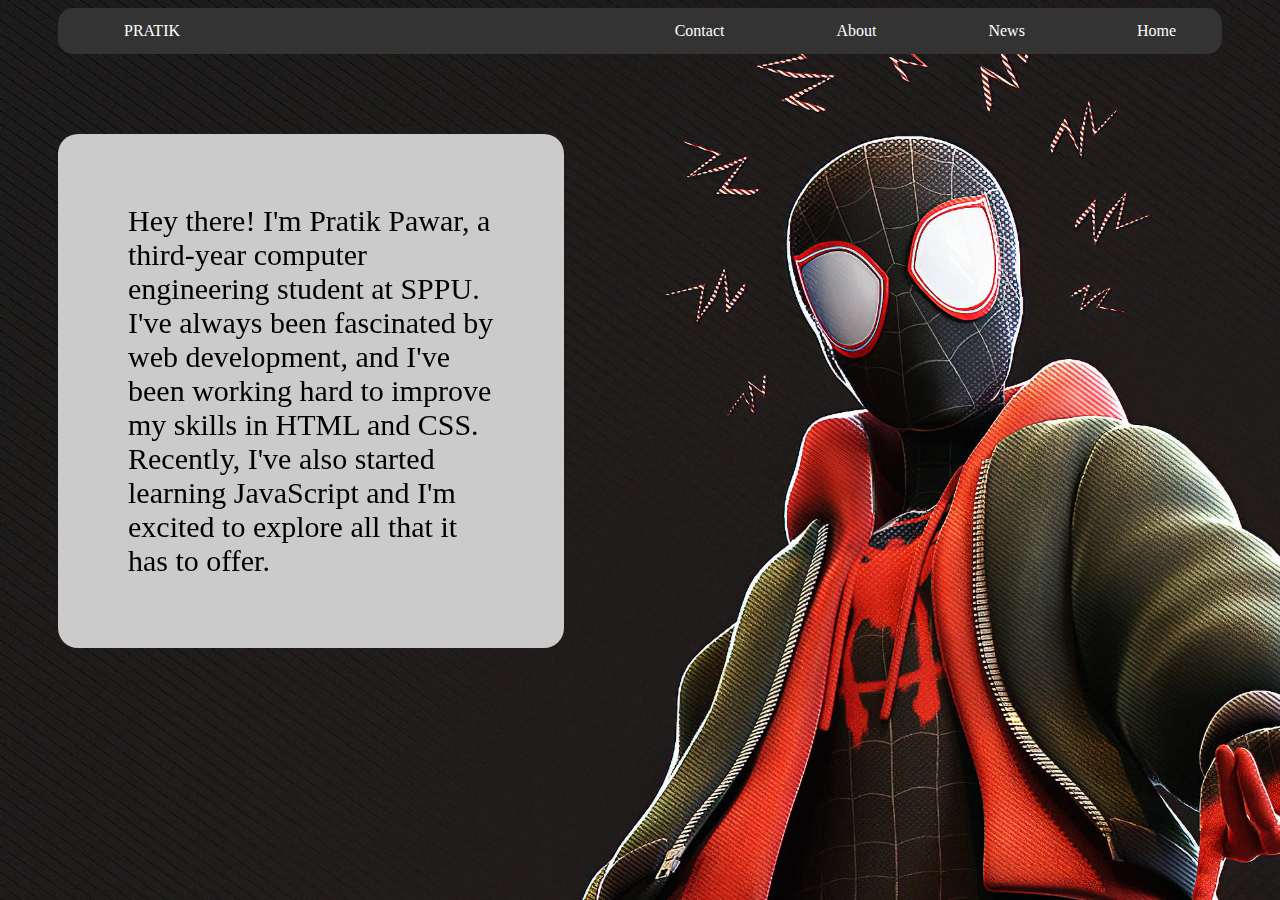
<file: WT/Assignment 2/index.html>
<!DOCTYPE html>
<html lang="en">
<head>
    <meta name="viewport" content="width=device-width, initial-scale=1.0">
    <link rel="stylesheet" href="style.css">
    <title>Home Page</title>
</head>
<body>
    <div class="navbar">
        <ul>
            <li style="float:left"><a>PRATIK</a></li>
            <li><a class="active" href="#home">Home</a></li>
            <li><a href="news">News</a></li>
            <li><a href="#about">About</a></li>
            <li><a href="#contact">Contact</a></li>
        </ul>
    </div>

    <div class="content">
        <p>
            Hey there! I'm Pratik Pawar, a third-year computer engineering student at SPPU. I've always been fascinated by web development,
             and I've been working hard to improve my skills in HTML and CSS.
             Recently, I've also started learning JavaScript and I'm excited to explore all that it has to offer.
        </p>
    </div>
</body>
</html>
</file>
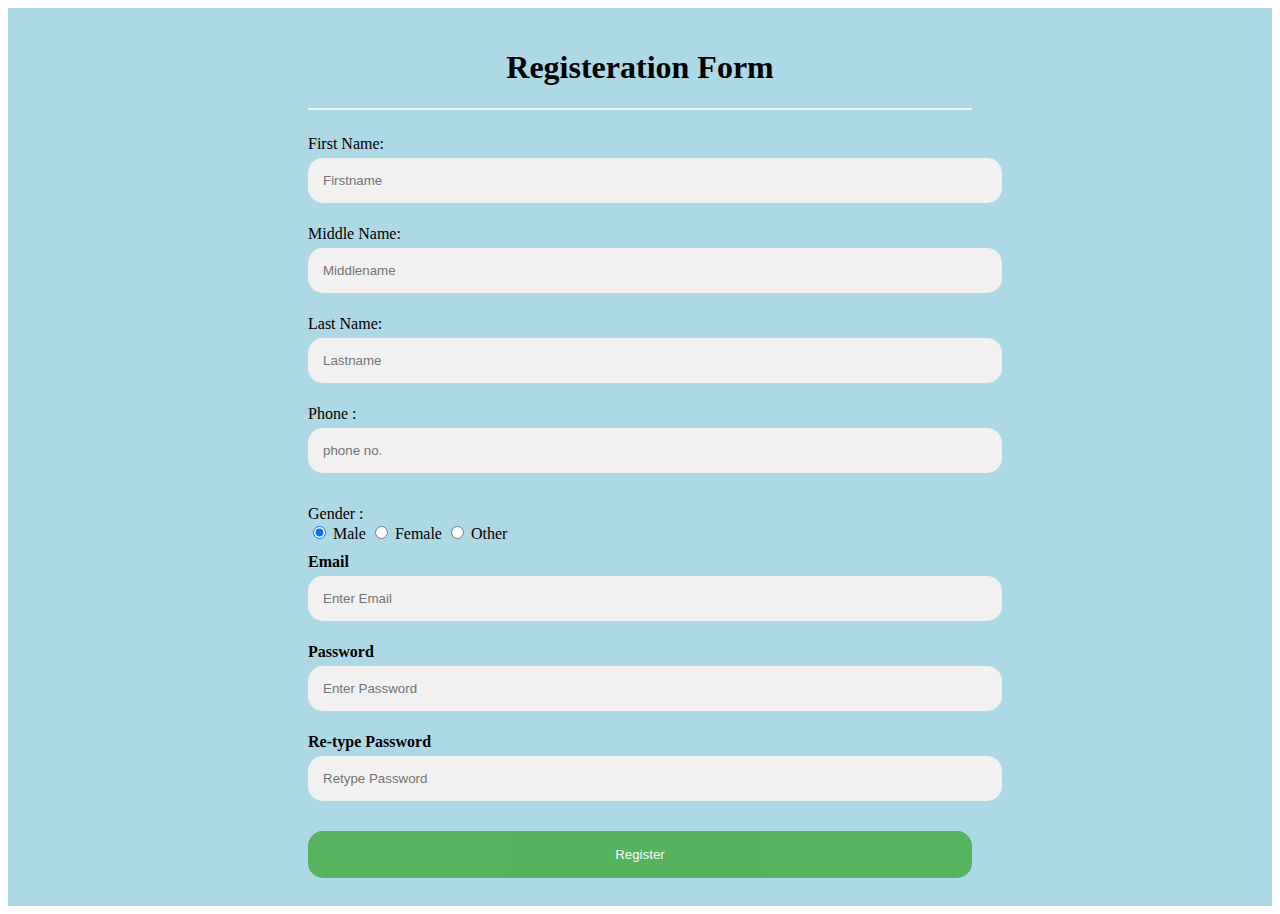
<file: WT/Assignment 4/index.html>
<!DOCTYPE html>
<html lang="en">

<head>
    <meta name="viewport" content="width=device-width, initial-scale=1.0">
    <link rel="stylesheet" href="style.css">
    <title>Home Page</title>
</head>

<body>
    <form name="regform">
        <div class="container">

            <center>
                <h1>Registeration Form</h1>
            </center>
            <hr>

            <label> First Name: </label>
            <input type="text" name="firstname" placeholder="Firstname" id="fname" />
            <br>

            <label> Middle Name: </label>
            <input type="text" name="middlename" placeholder="Middlename" id="mname" />
            <br>

            <label> Last Name: </label>
            <input type="text" name="lastname" placeholder="Lastname" id="lname" />
            <br>

            <label> Phone : </label>
            <input type="text" name="phone" placeholder="phone no." id="phone" />
            <br>

            <div>
                <label> Gender : </label><br>
                <input type="radio" value="Male" name="gender" checked> Male
                <input type="radio" value="Female" name="gender"> Female
                <input type="radio" value="Other" name="gender"> Other

            </div>

            <label for="email"><b>Email</b></label>
            <input type="text" placeholder="Enter Email" name="email" id="email">
            <br>

            <label for="psw"><b>Password</b></label>
            <input type="password" placeholder="Enter Password" name="psw" id="pass1">
            <br>

            <label for="psw-repeat"><b>Re-type Password</b></label>
            <input type="password" placeholder="Retype Password" name="psw-repeat" id="pass2">
            <br>

            <button type="submit" class="registerbtn" onclick="validate()">Register</button>
    </form>
    </div>

    <script src="app.js"></script>
</body>

</html>
</file>
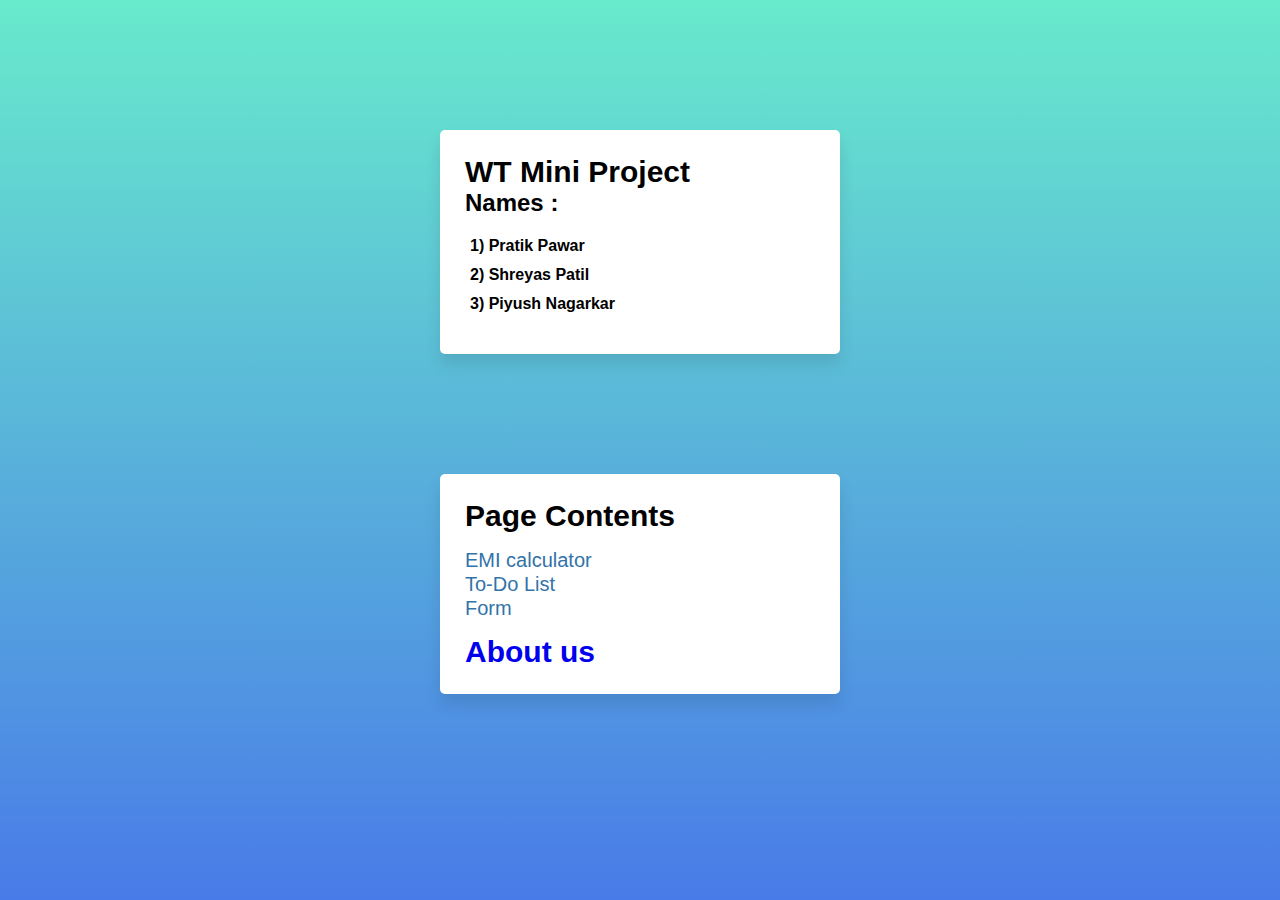
<file: WT/WT/index.html>
<!DOCTYPE html>
<html lang="en">
<head>
    <meta charset="UTF-8">
    <meta http-equiv="X-UA-Compatible" content="IE=edge">
    <meta name="viewport" content="width=device-width, initial-scale=1.0">
    <link rel="stylesheet" href="style.css">
    <link rel="stylesheet" href="https://unicons.iconscout.com/release/v4.0.8/css/line.css">
    <title>MiniProject</title>
</head>
<body>

    <div class="wrapper">
        <header><i class="uil uil-play"></i> WT Mini Project</header>
        <h2> Names : </h2>

        <div class="names">
            <div>
                <label><h4><i class="uil uil-user"></i> 1) Pratik Pawar</h4></label>
            </div>
            <div>
                <label><h4><i class="uil uil-user"></i> 2) Shreyas Patil</h4></label>
            </div>
            <div>
                <label><h4><strong><i class="uil uil-user"></i></strong> 3) Piyush Nagarkar</h4></label>
            </div>
        </div>
    </div>

    <div class="wrapper">
        <header><i class="uil uil-play"></i> Page Contents</header>

        <div class="names">
            <div class="dif">
                <a href="/Calc/EMI.html">
                    <label><i class="uil uil-calculator"></i>  EMI calculator</label>
                </a>
                <br>
                <a href="/ToDo/ToDo.html">
                    <label><i class="uil uil-check-square"></i>  To-Do List</label>
                </a>
                <br>
                <a href="/Form/form.html">
                    <label><i class="uil uil-clipboard-notes"></i>  Form</label>
                </a>
            </div>
        </div>

        <header><a href="/About/about.html"><i class="uil uil-user-circle"></i>  About us</a></header>
    </div>
    
</body>
</html>
</file>
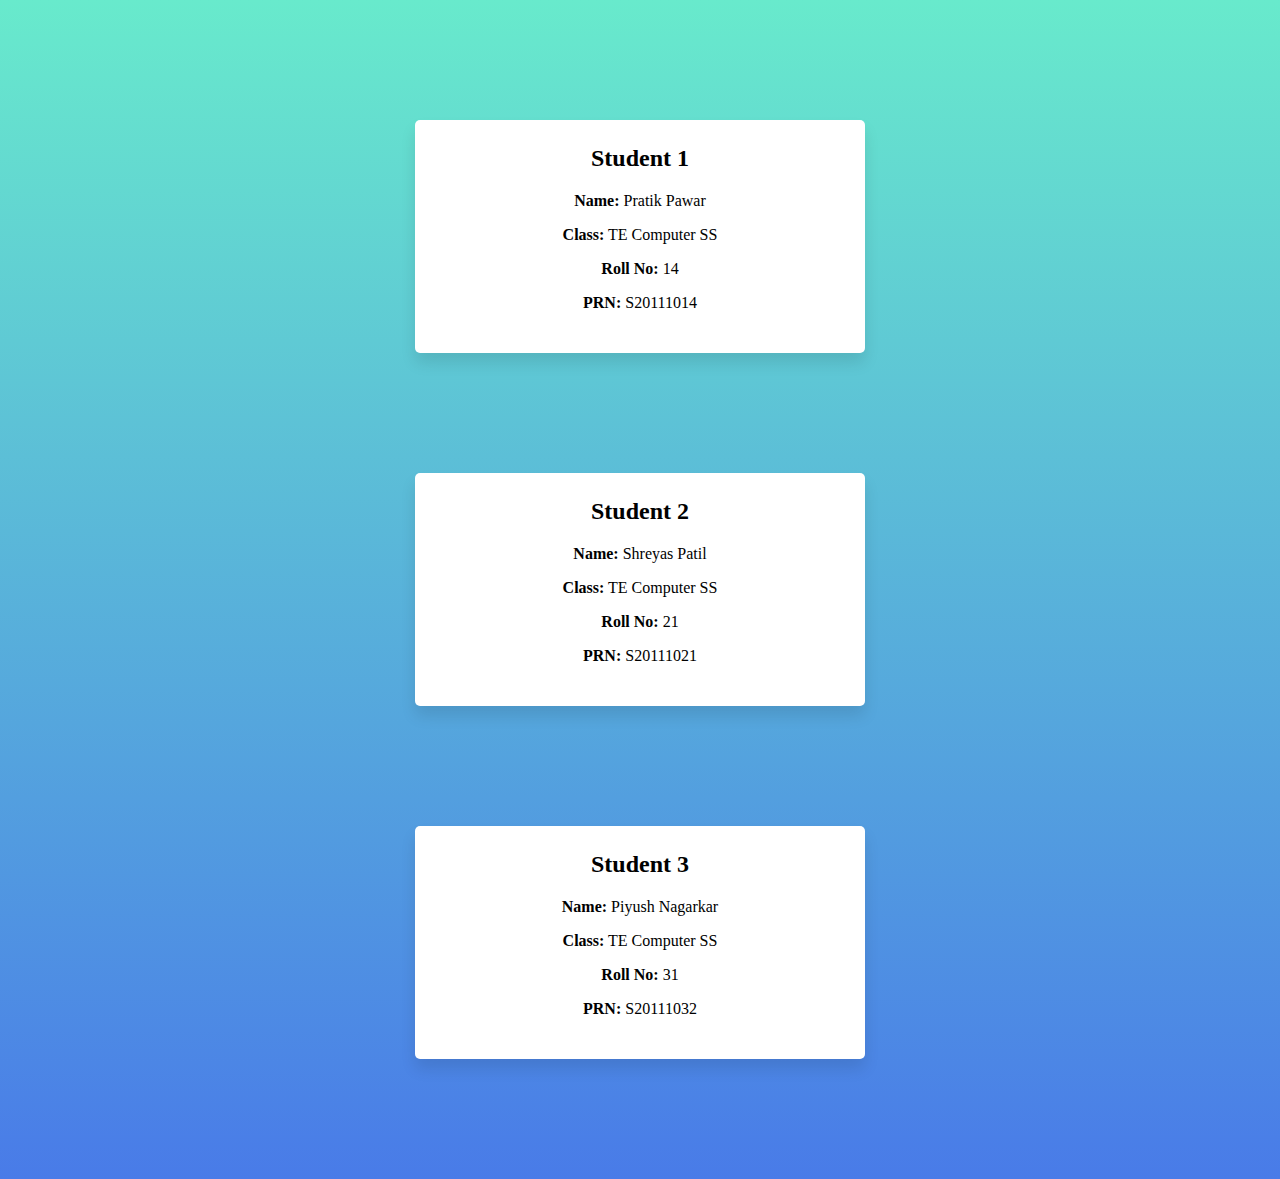
<file: WT/WT/About/about.html>
<!DOCTYPE html>
<html>
<head>
  <title>Student Information</title>
  <style>
    body {
      background: linear-gradient(to bottom, #68EACC 0%, #497BE8 100%);
      margin: 0;
      padding: 0;
    }
    
    .container {
      text-align: center;
      margin-top: 50px;
    }
    
    .student {
        background: #fff;
  max-width: 400px;
  width: 100%;
  margin: 120px auto;
  padding: 25px;
  border-radius: 5px;
  box-shadow: 0px 10px 15px rgba(0,0,0,0.1);
    }
    
    .student h2 {
      margin-top: 0;
    }
  </style>
</head>
<body>
  <div class="container">
    <div class="student">
      <h2>Student 1</h2>
      <p><strong>Name:</strong> Pratik Pawar</p>
      <p><strong>Class:</strong> TE Computer SS</p>
      <p><strong>Roll No:</strong> 14</p>
      <p><strong>PRN:</strong> S20111014</p>
    </div>
    <div class="student">
      <h2>Student 2</h2>
      <p><strong>Name:</strong> Shreyas Patil</p>
      <p><strong>Class:</strong> TE Computer SS</p>
      <p><strong>Roll No:</strong> 21</p>
      <p><strong>PRN:</strong> S20111021</p>
    </div>
    <div class="student">
      <h2>Student 3</h2>
      <p><strong>Name:</strong> Piyush Nagarkar</p>
      <p><strong>Class:</strong> TE Computer SS</p>
      <p><strong>Roll No:</strong> 31</p>
      <p><strong>PRN:</strong> S20111032</p>
    </div>
  </div>
</body>
</html>
</file>
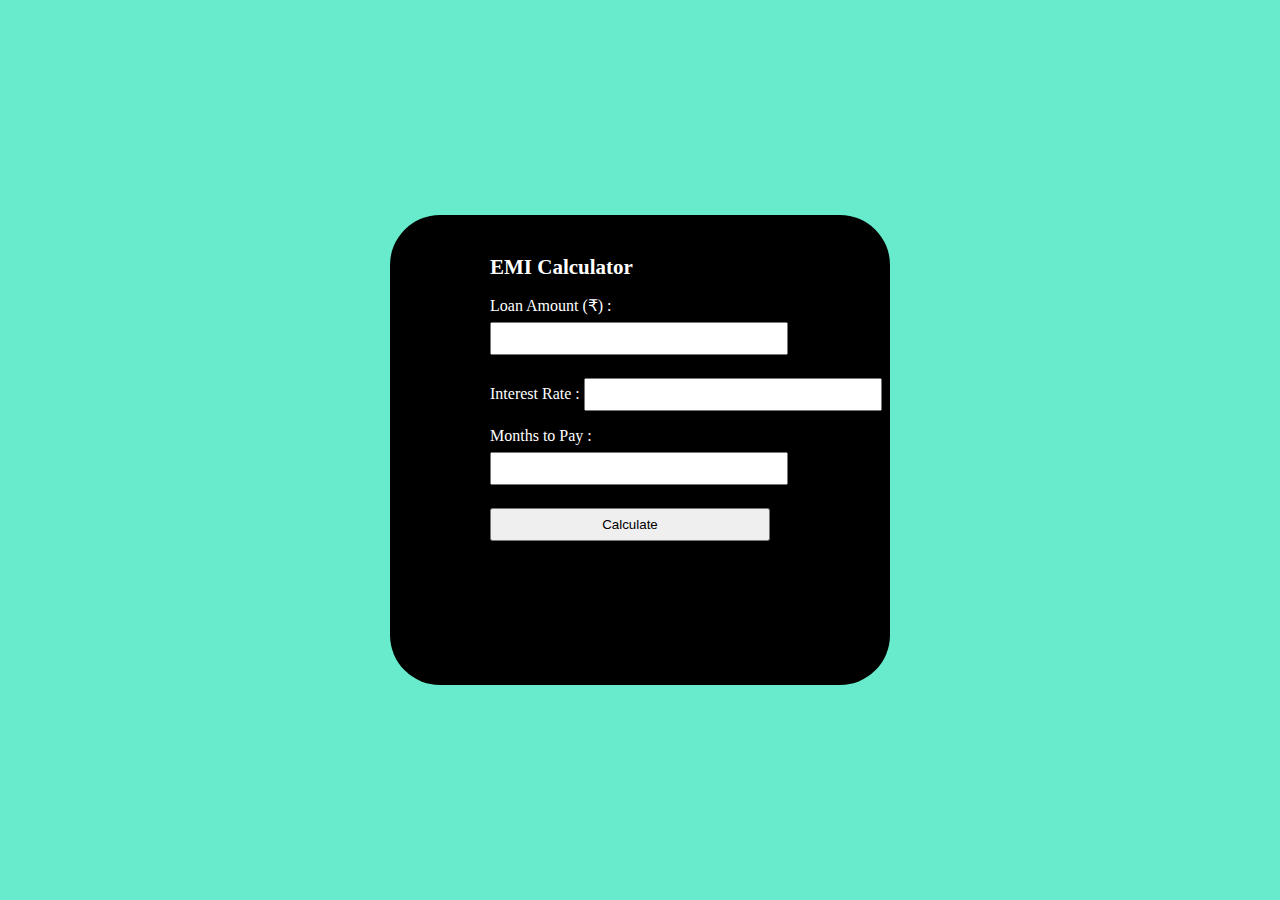
<file: WT/WT/Calc/EMI.html>
<!DOCTYPE html>
<html lang="en">
  
<head>
    <title>Loan Calculator</title>

    <link rel="stylesheet" href="style.css">
</head>
  
<body>
    <div class="calculator">
        <h1>EMI Calculator</h1>
  
        <!-- Calling Calculate function defined in app.js -->
        <p>Loan Amount (₹)     :
            <input id="amount" type="number">
        </p>
  
        <p>Interest Rate  :
            <input id="rate" type="number">
        </p>
  
        <p>Months to Pay :
            <input id="months" type="number">
        </p>

        <input type="submit" value="Calculate" onclick="Calculate()">
  
        <h2 id="total"></h2>
    </div>
  
    <script src="app.js"></script>
</body>
  
</html>
</file>
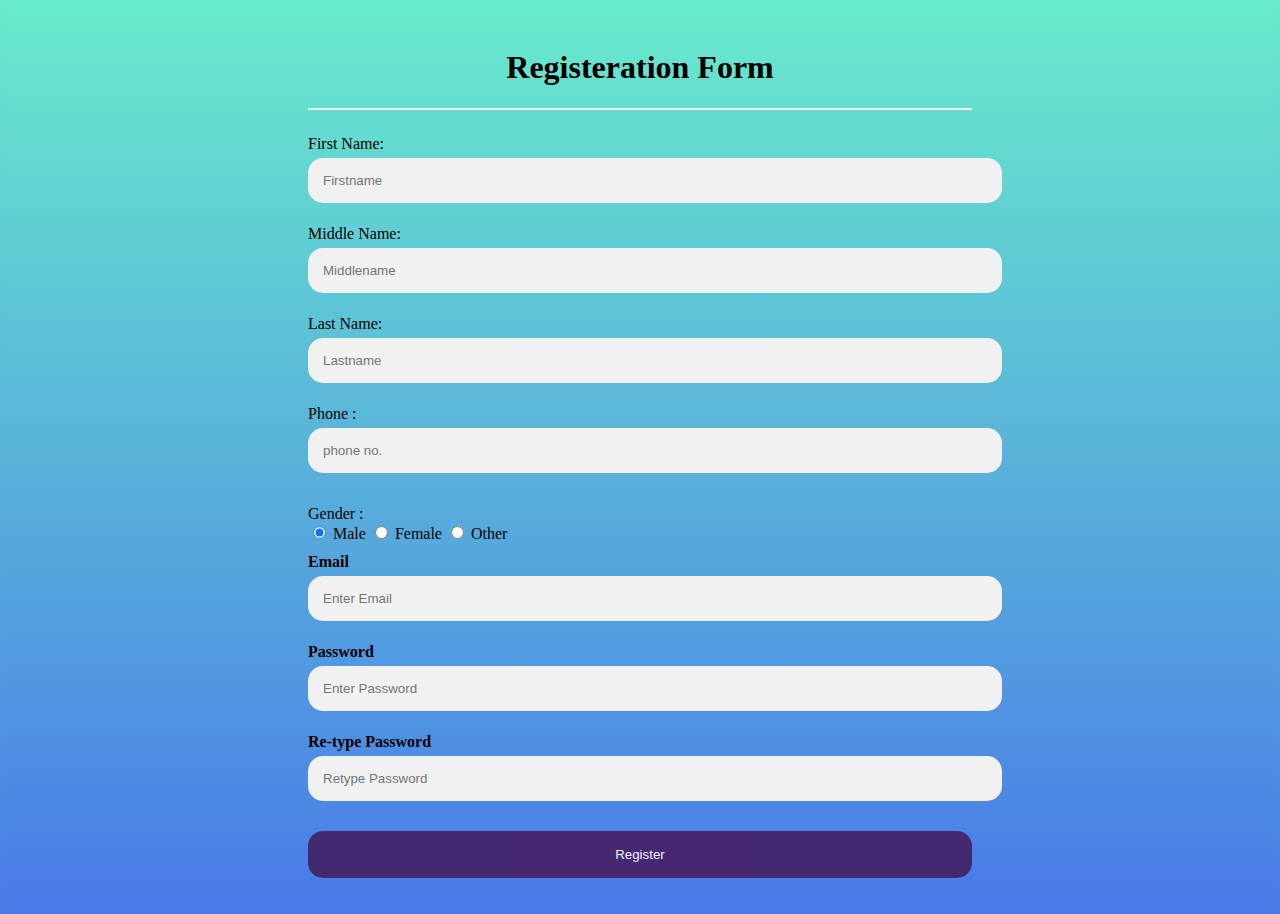
<file: WT/WT/Form/form.html>
<!DOCTYPE html>
<html lang="en">

<head>
    <meta name="viewport" content="width=device-width, initial-scale=1.0">
    <link rel="stylesheet" href="style.css">
    <title>Home Page</title>
</head>

<body>
    <form name="regform">
        <div class="container">

            <center>
                <h1>Registeration Form</h1>
            </center>
            <hr>

            <label> First Name: </label>
            <input type="text" name="firstname" placeholder="Firstname" id="fname" />
            <br>

            <label> Middle Name: </label>
            <input type="text" name="middlename" placeholder="Middlename" id="mname" />
            <br>

            <label> Last Name: </label>
            <input type="text" name="lastname" placeholder="Lastname" id="lname" />
            <br>

            <label> Phone : </label>
            <input type="text" name="phone" placeholder="phone no." id="phone" />
            <br>

            <div>
                <label> Gender : </label><br>
                <input type="radio" value="Male" name="gender" checked> Male
                <input type="radio" value="Female" name="gender"> Female
                <input type="radio" value="Other" name="gender"> Other

            </div>

            <label for="email"><b>Email</b></label>
            <input type="text" placeholder="Enter Email" name="email" id="email">
            <br>

            <label for="psw"><b>Password</b></label>
            <input type="password" placeholder="Enter Password" name="psw" id="pass1">
            <br>

            <label for="psw-repeat"><b>Re-type Password</b></label>
            <input type="password" placeholder="Retype Password" name="psw-repeat" id="pass2">
            <br>

            <button type="submit" class="registerbtn" onclick="validate()">Register</button>
    </form>
    </div>

    <script src="app.js"></script>
</body>

</html>
</file>
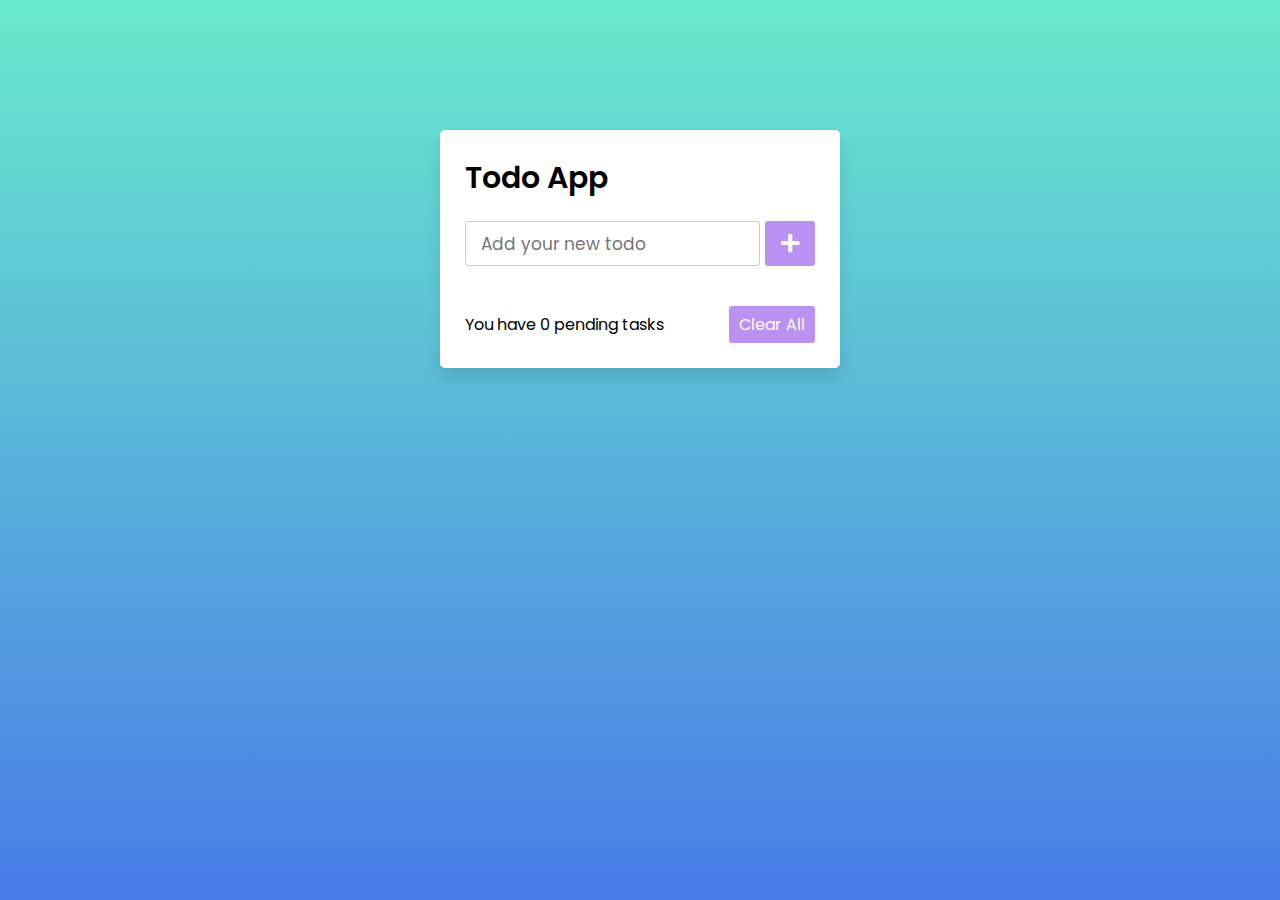
<file: WT/WT/ToDo/ToDo.html>
<!DOCTYPE html>
<html lang="en">
<head>
    <meta charset="UTF-8">
    <meta name="viewport" content="width=device-width, initial-scale=1.0">
    <title>Todo App JavaScript | CodingNepal</title>
    <link rel="stylesheet" href="style.css">
    <link rel="stylesheet" href="https://cdnjs.cloudflare.com/ajax/libs/font-awesome/5.15.3/css/all.min.css"/>
</head>
<body>
  <div class="wrapper">
    <header>Todo App</header>
    <div class="inputField">
      <input type="text" placeholder="Add your new todo">
      <button><i class="fas fa-plus"></i></button>
    </div>
    <ul class="todoList">
      <!-- data will comes from local storage -->
    </ul>
    <div class="footer">
      <span>You have <span class="pendingTasks"></span> pending tasks</span>
      <button>Clear All</button>
    </div>
  </div>

  <script src="script.js"></script>

</body>
</html>
</file>
<file: WT/Assignment 2/style.css>
/* background Image */
body {
    background-image: url("bg.jpg");
    background-repeat: no-repeat;
    /* Do not repeat the image */
}

/* Navigationbar */
ul {
    list-style-type: none;
    margin: 0;
    padding: 0;
    overflow: hidden;
    background-color: #333;
    border-radius: 15px;
    margin-left: 50px;
    margin-right: 50px;
}

li {
    margin-left: 50px;
    margin-right: 30px;
    float: right;
}

li a {
    display: block;
    color: white;
    text-align: center;
    padding: 14px 16px;
    text-decoration: none;
}

li a:hover {
    background-color: #111;
    color: coral;
    transition: ease-in-out;
}

/* Content */
.content {
    color: black;
    width: 40%;
    border-radius: 20px;
    margin-top: 80px;
    margin-left: 50px;
    background: rgba(247, 247, 247, 0.8);
    backdrop-filter: blur(8px);
}

.content p {
    padding: 70px;
    margin: auto;
    font-size: 30px;
}
</file>
<file: WT/Assignment 4/style.css>
.container {
    padding: 20px 300px;
    background-color: lightblue;
}

input[type=text],
input[type=password],
textarea {
    width: 100%;
    padding: 15px;
    margin: 5px 0 22px 0;
    display: inline-block;
    border-radius: 15px;
    border: none;
    background: #f1f1f1;
}

div {
    padding: 10px 0;
}

hr {
    border: 1px solid #f1f1f1;
    margin-bottom: 25px;
}

.registerbtn {
    background-color: #4CAF50;
    border-radius: 15px;
    color: white;
    padding: 16px 20px;
    margin: 8px 0;
    border: none;
    cursor: pointer;
    width: 100%;
    opacity: 0.9;
}

.registerbtn:hover {
    opacity: 1;
}
</file>
<file: WT/WT/style.css>
*{
  margin: 0;
  padding: 0;
  box-sizing: border-box;
  font-family: 'Poppins', sans-serif;
}
::selection{
  color: #ffff;
  background: rgb(142, 73, 232);
}
body{
  width: 100%;
  height: 100vh;
  /* overflow: hidden; */
  padding: 10px;
  background: linear-gradient(to bottom, #68EACC 0%, #497BE8 100%);
}

.wrapper{
    background: #fff;
    max-width: 400px;
    width: 100%;
    margin: 120px auto;
    padding: 25px;
    border-radius: 5px;
    box-shadow: 0px 10px 15px rgba(0,0,0,0.1);
  }
  .wrapper header{
    font-size: 30px;
    font-weight: 600;
    text-decoration: none;
  }
  .wrapper header i{
    color :#e34747;
  }
  .wrapper .names{
    margin-top: 15px;
    margin-bottom: 15px;
  }
  .names h4{
    margin: 5px;
  }

  .names a{
    cursor: pointer;
  }
  .names .dif label{
    color :#3273a9;
    font-size: 20px;
    cursor: pointer;
  }

  .names i{
    font-size: 21px;
    color: #3273a9;
  }

  a:link { text-decoration: none;}
  a:visited { text-decoration: none; color: black;}
</file>
<file: WT/WT/Calc/style.css>
body {
    font-family: 'Trebuchet MS';
    background-color: #68EACC;
    background-repeat: no-repeat;
}

h1 {
    font-size: 35px;
}

h1 {
    font-size: 21px;
    margin-top: 20px;
}

.calculator {
    width: 400px;
    height: 450px;
    background-color: black;
    position: absolute;
    left: 50%;
    top: 50%;
    transform: translateX(-50%) translateY(-50%);
    padding: 20px 0px 0px 100px;
    border-radius: 50px;
    color: white;
}

input {
    padding: 7px;
    width: 70%;
    margin-top: 7px;
    align-self:center;
}
</file>
<file: WT/WT/Form/style.css>
body{
    background: linear-gradient(to bottom, #68EACC 0%, #497BE8 100%);
}
.container {
    padding: 20px 300px;
    background: linear-gradient(to bottom, #68EACC 0%, #497BE8 100%);
}

input[type=text],
input[type=password],
textarea {
    width: 100%;
    padding: 15px;
    margin: 5px 0 22px 0;
    display: inline-block;
    border-radius: 15px;
    border: none;
    background: #f1f1f1;
}

div {
    padding: 10px 0;
}

hr {
    border: 1px solid #f1f1f1;
    margin-bottom: 25px;
}

.registerbtn {
    background-color: #451f63;
    border-radius: 15px;
    color: white;
    padding: 16px 20px;
    margin: 8px 0;
    border: none;
    cursor: pointer;
    width: 100%;
    opacity: 0.9;
}

.registerbtn:hover {
    opacity: 1;
}
</file>
<file: WT/WT/ToDo/style.css>
@import url('https://fonts.googleapis.com/css2?family=Poppins:wght@200;300;400;500;600;700&display=swap');
*{
  margin: 0;
  padding: 0;
  box-sizing: border-box;
  font-family: 'Poppins', sans-serif;
}
::selection{
  color: #ffff;
  background: rgb(142, 73, 232);
}
body{
  width: 100%;
  height: 100vh;
  /* overflow: hidden; */
  padding: 10px;
  background: linear-gradient(to bottom, #68EACC 0%, #497BE8 100%);
}
.wrapper{
  background: #fff;
  max-width: 400px;
  width: 100%;
  margin: 120px auto;
  padding: 25px;
  border-radius: 5px;
  box-shadow: 0px 10px 15px rgba(0,0,0,0.1);
}
.wrapper header{
  font-size: 30px;
  font-weight: 600;
}
.wrapper .inputField{
  margin: 20px 0;
  width: 100%;
  display: flex;
  height: 45px;
}
.inputField input{
  width: 85%;
  height: 100%;
  outline: none;
  border-radius: 3px;
  border: 1px solid #ccc;
  font-size: 17px;
  padding-left: 15px;
  transition: all 0.3s ease;
}
.inputField input:focus{
  border-color: #8E49E8;
}
.inputField button{
  width: 50px;
  height: 100%;
  border: none;
  color: #fff;
  margin-left: 5px;
  font-size: 21px;
  outline: none;
  background: #8E49E8;
  cursor: pointer;
  border-radius: 3px;
  opacity: 0.6;
  pointer-events: none;
  transition: all 0.3s ease;
}
.inputField button:hover,
.footer button:hover{
  background: #721ce3;
}
.inputField button.active{
  opacity: 1;
  pointer-events: auto;
}
.wrapper .todoList{
  max-height: 250px;
  overflow-y: auto;
}
.todoList li{
  position: relative;
  list-style: none;
  margin-bottom: 8px;
  background: #f2f2f2;
  border-radius: 3px;
  padding: 10px 15px;
  cursor: default;
  overflow: hidden;
  word-wrap: break-word;
}
.todoList li .icon{
  position: absolute;
  right: -45px;
  top: 50%;
  transform: translateY(-50%);
  background: #e74c3c;
  width: 45px;
  text-align: center;
  color: #fff;
  padding: 10px 15px;
  border-radius: 0 3px 3px 0;
  cursor: pointer;
  transition: all 0.2s ease;
}
.todoList li:hover .icon{
  right: 0px;
}
.wrapper .footer{
  display: flex;
  width: 100%;
  margin-top: 20px;
  align-items: center;
  justify-content: space-between;
}
.footer button{
  padding: 6px 10px;
  border-radius: 3px;
  border: none;
  outline: none;
  color: #fff;
  font-weight: 400;
  font-size: 16px;
  margin-left: 5px;
  background: #8E49E8;
  cursor: pointer;
  user-select: none;
  opacity: 0.6;
  pointer-events: none;
  transition: all 0.3s ease;
}
.footer button.active{
  opacity: 1;
  pointer-events: auto;
}
</file>
